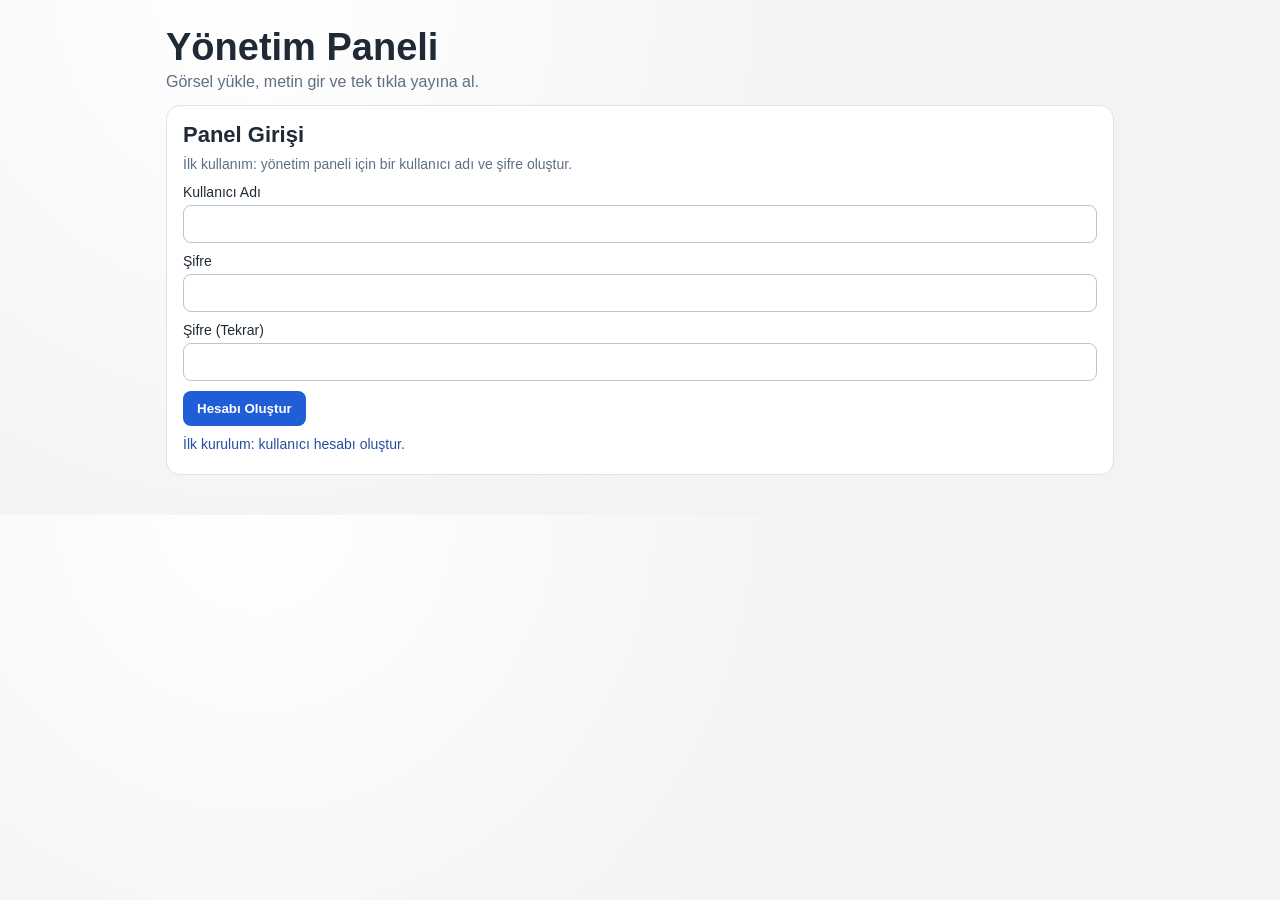
<file: admin.html>
<!doctype html>
<html lang="tr">
  <head>
    <meta charset="UTF-8" />
    <meta name="viewport" content="width=device-width, initial-scale=1.0" />
    <title>Yönetim Paneli | Sedat Kutay Akdeniz</title>
    <link rel="stylesheet" href="admin.css" />
    <script src="admin.js" defer></script>
  </head>
  <body>
    <main class="admin-shell">
      <header class="admin-header">
        <h1>Yönetim Paneli</h1>
        <p>Görsel yükle, metin gir ve tek tıkla yayına al.</p>
      </header>

      <section id="authCard" class="card">
        <h2>Panel Girişi</h2>
        <p id="authHint" class="hint">Kullanıcı adı ve şifre ile giriş yap.</p>
        <form id="authForm" class="form-grid">
          <label>
            Kullanıcı Adı
            <input id="authUsername" type="text" autocomplete="username" required />
          </label>
          <label>
            Şifre
            <input id="authPassword" type="password" autocomplete="current-password" required />
          </label>
          <label id="authConfirmWrap" class="hidden">
            Şifre (Tekrar)
            <input id="authPasswordConfirm" type="password" autocomplete="new-password" />
          </label>
          <div class="actions">
            <button id="authSubmitBtn" type="submit">Giriş Yap</button>
          </div>
        </form>
        <p id="authStatus" class="status"></p>
      </section>

      <div id="adminPanel" class="hidden">
        <section class="card">
          <div class="panel-head">
            <h2>1) Bağlantı Ayarı (Bir Kez)</h2>
            <button id="logoutBtn" type="button" class="ghost">Çıkış Yap</button>
          </div>
          <p class="hint">
            Bu bilgiler panelin GitHub repouna yazabilmesi için gerekli. İlk kurulumdan sonra tarayıcıda saklanır.
          </p>
          <form id="settingsForm" class="form-grid">
            <label>
              GitHub Token
              <input id="ghToken" type="password" autocomplete="off" required />
            </label>
            <label>
              GitHub Kullanıcı/Organizasyon
              <input id="ghOwner" type="text" placeholder="kullanici-adi" required />
            </label>
            <label>
              Repo Adı
              <input id="ghRepo" type="text" placeholder="kutay-website" required />
            </label>
            <label>
              Branch
              <input id="ghBranch" type="text" value="main" required />
            </label>
            <div class="actions">
              <button type="submit">Ayarları Kaydet</button>
              <button id="testConnectionBtn" type="button" class="ghost">Bağlantıyı Test Et</button>
            </div>
          </form>
          <p id="settingsStatus" class="status"></p>
        </section>

        <section class="card">
          <h2 id="contentFormTitle">2) Yeni İçerik Ekle</h2>
          <p id="contentFormHint" class="hint">Yeni bir çalışma eklemek için formu doldur.</p>
          <form id="contentForm" class="form-grid">
            <label>
              Görsel Dosyası
              <input id="contentFile" type="file" accept="image/*" required />
            </label>
            <label>
              Başlık
              <input id="contentTitle" type="text" placeholder="Örn: Yeni Afiş Çalışması" required />
            </label>
            <label>
              Kategori
              <select id="contentCategory" required>
                <option value="illustrasyon">İllüstrasyon</option>
                <option value="oyun-tasarimi">Oyun Tasarımı</option>
                <option value="logo-tasarimi">Logo Tasarımı</option>
                <option value="poster">Poster</option>
                <option value="baski-sanatlari">Baskı Sanatları</option>
                <option value="fotograflarim">Fotoğraflarım</option>
                <option value="ui-ux">UI-UX</option>
              </select>
            </label>
            <label>
              Açıklama
              <textarea id="contentDescription" rows="4" placeholder="Görsel hakkında kısa açıklama" required></textarea>
            </label>
            <label>
              İsteğe Bağlı Link (Route)
              <input id="contentRoute" type="text" placeholder="#/projeler/poster" />
            </label>
            <div class="actions">
              <button id="publishBtn" type="submit">Yayınla</button>
              <button id="cancelEditBtn" type="button" class="ghost hidden">Düzenlemeyi İptal Et</button>
            </div>
          </form>
          <p id="contentStatus" class="status"></p>
        </section>

        <section class="card">
          <h2>Mevcut Eklenen İçerikler</h2>
          <p class="hint">Buradan içerikleri düzenleyebilir veya silebilirsin.</p>
          <div id="itemsContainer" class="items"></div>
        </section>
      </div>
    </main>
  </body>
</html>
</file>
<file: admin.css>
:root {
  --bg: #f2f3f5;
  --card: #ffffff;
  --text: #1f2a36;
  --muted: #5f6f82;
  --line: #dde3ea;
  --primary: #1f5ed6;
}

*,
*::before,
*::after {
  box-sizing: border-box;
}

body {
  margin: 0;
  background: radial-gradient(circle at 20% 0%, #ffffff 0%, var(--bg) 52%);
  color: var(--text);
  font-family: Arial, Helvetica, sans-serif;
}

.admin-shell {
  width: min(980px, 100%);
  margin: 0 auto;
  padding: 26px 16px 40px;
  display: grid;
  gap: 14px;
}

.hidden {
  display: none !important;
}

.admin-header h1 {
  margin: 0 0 4px;
  font-size: clamp(26px, 4vw, 38px);
}

.admin-header p {
  margin: 0;
  color: var(--muted);
}

.card {
  background: var(--card);
  border: 1px solid var(--line);
  border-radius: 14px;
  padding: 16px;
}

.card h2 {
  margin: 0 0 8px;
  font-size: 22px;
}

.panel-head {
  display: flex;
  align-items: center;
  justify-content: space-between;
  gap: 10px;
}

.hint {
  margin: 0 0 12px;
  color: var(--muted);
  font-size: 14px;
}

.form-grid {
  display: grid;
  gap: 10px;
}

.form-grid label {
  display: grid;
  gap: 5px;
  font-size: 14px;
}

.form-grid input,
.form-grid textarea,
.form-grid select {
  border: 1px solid #b9c5d4;
  border-radius: 8px;
  background: #fff;
  color: var(--text);
  font: inherit;
  padding: 10px 12px;
}

.form-grid textarea {
  resize: vertical;
}

.actions {
  display: flex;
  flex-wrap: wrap;
  gap: 8px;
}

button {
  border: 0;
  background: var(--primary);
  color: #fff;
  padding: 10px 14px;
  border-radius: 8px;
  font-weight: 700;
  cursor: pointer;
}

button:disabled {
  opacity: 0.5;
  cursor: not-allowed;
}

button.ghost {
  background: #eff3fb;
  color: #2b3950;
  border: 1px solid #c8d4ea;
}

.status {
  min-height: 22px;
  margin: 10px 0 0;
  font-size: 14px;
  color: #274ea0;
}

.status.error {
  color: #b42318;
}

.items {
  display: grid;
  gap: 8px;
}

.item-row {
  border: 1px solid var(--line);
  border-radius: 10px;
  padding: 10px;
  display: flex;
  align-items: center;
  justify-content: space-between;
  gap: 10px;
}

.item-actions {
  display: flex;
  gap: 8px;
  flex-wrap: wrap;
}

.item-meta {
  min-width: 0;
}

.item-title {
  margin: 0 0 4px;
  font-weight: 700;
  font-size: 14px;
}

.item-desc {
  margin: 0;
  font-size: 13px;
  color: var(--muted);
}

.item-pill {
  display: inline-block;
  margin-top: 6px;
  font-size: 11px;
  color: #304053;
  background: #eef2f8;
  border-radius: 999px;
  padding: 3px 8px;
}

.empty {
  color: var(--muted);
  font-size: 14px;
}
</file>
